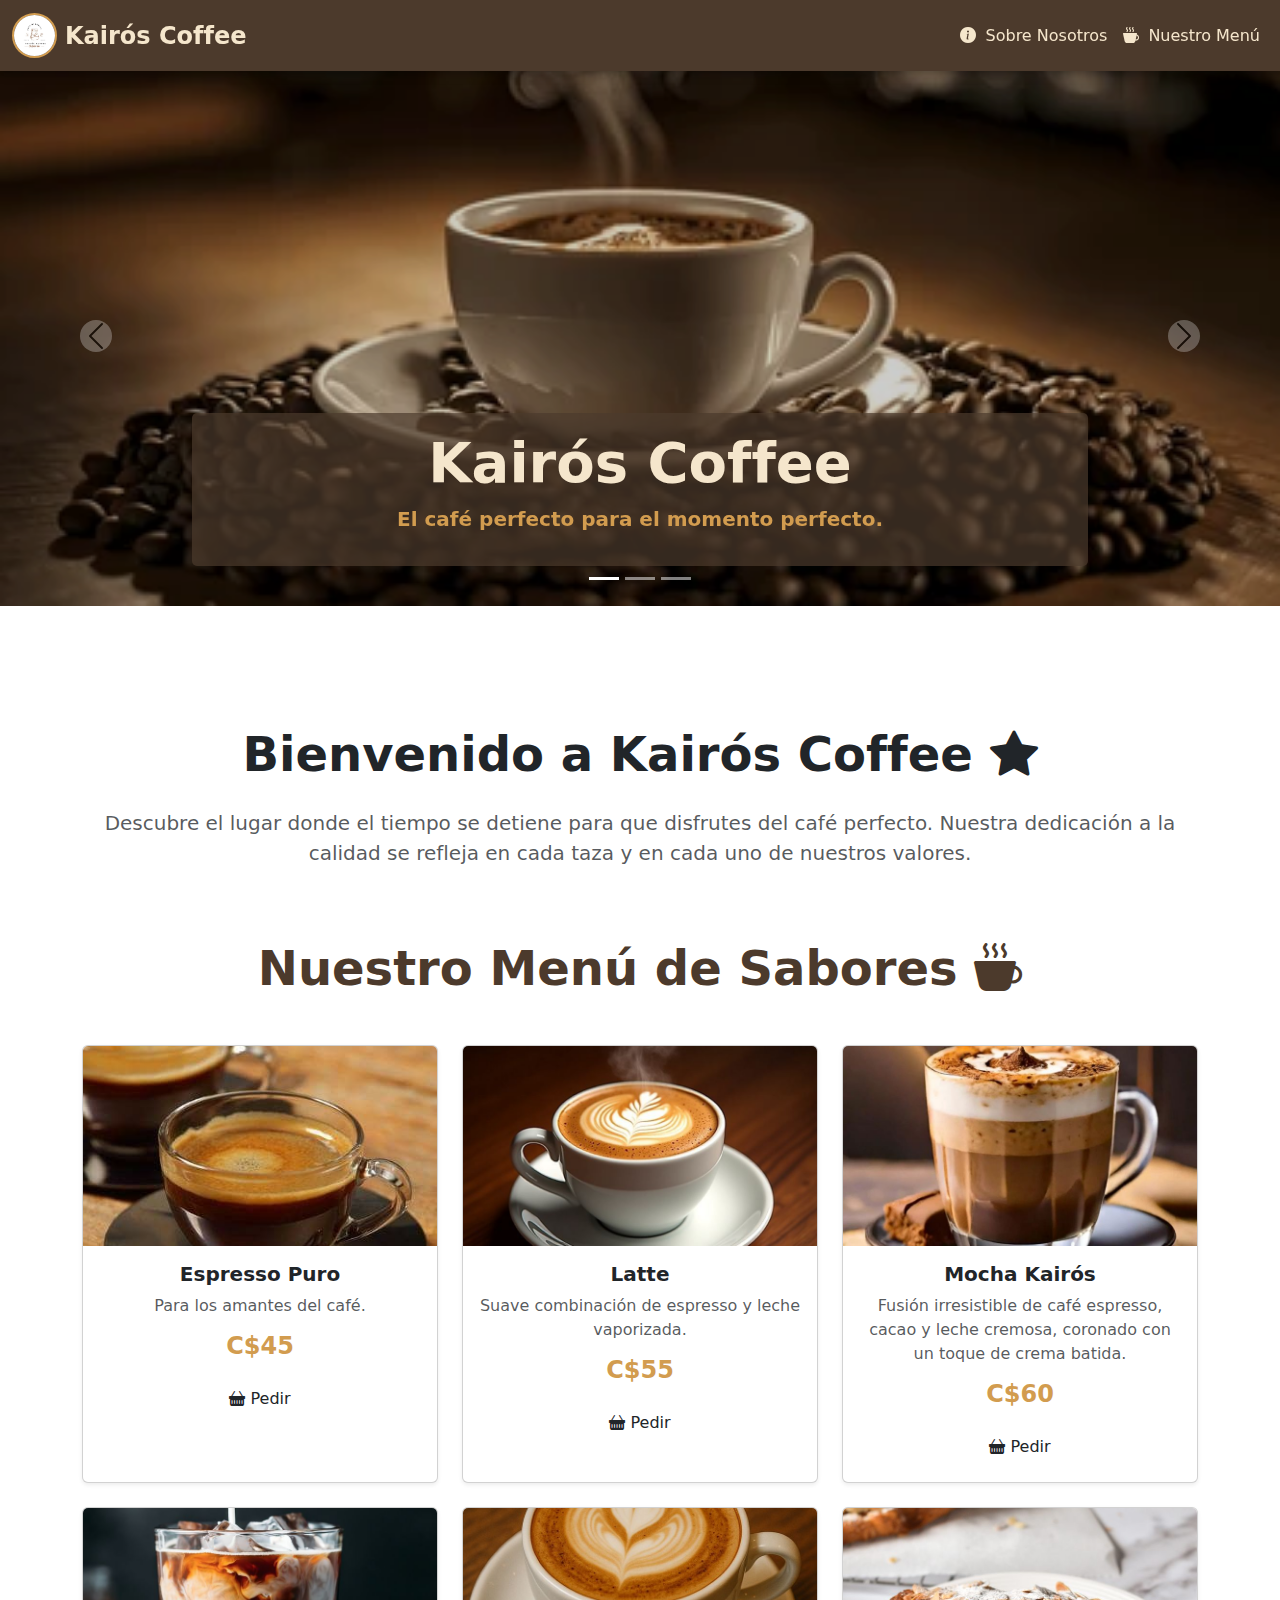
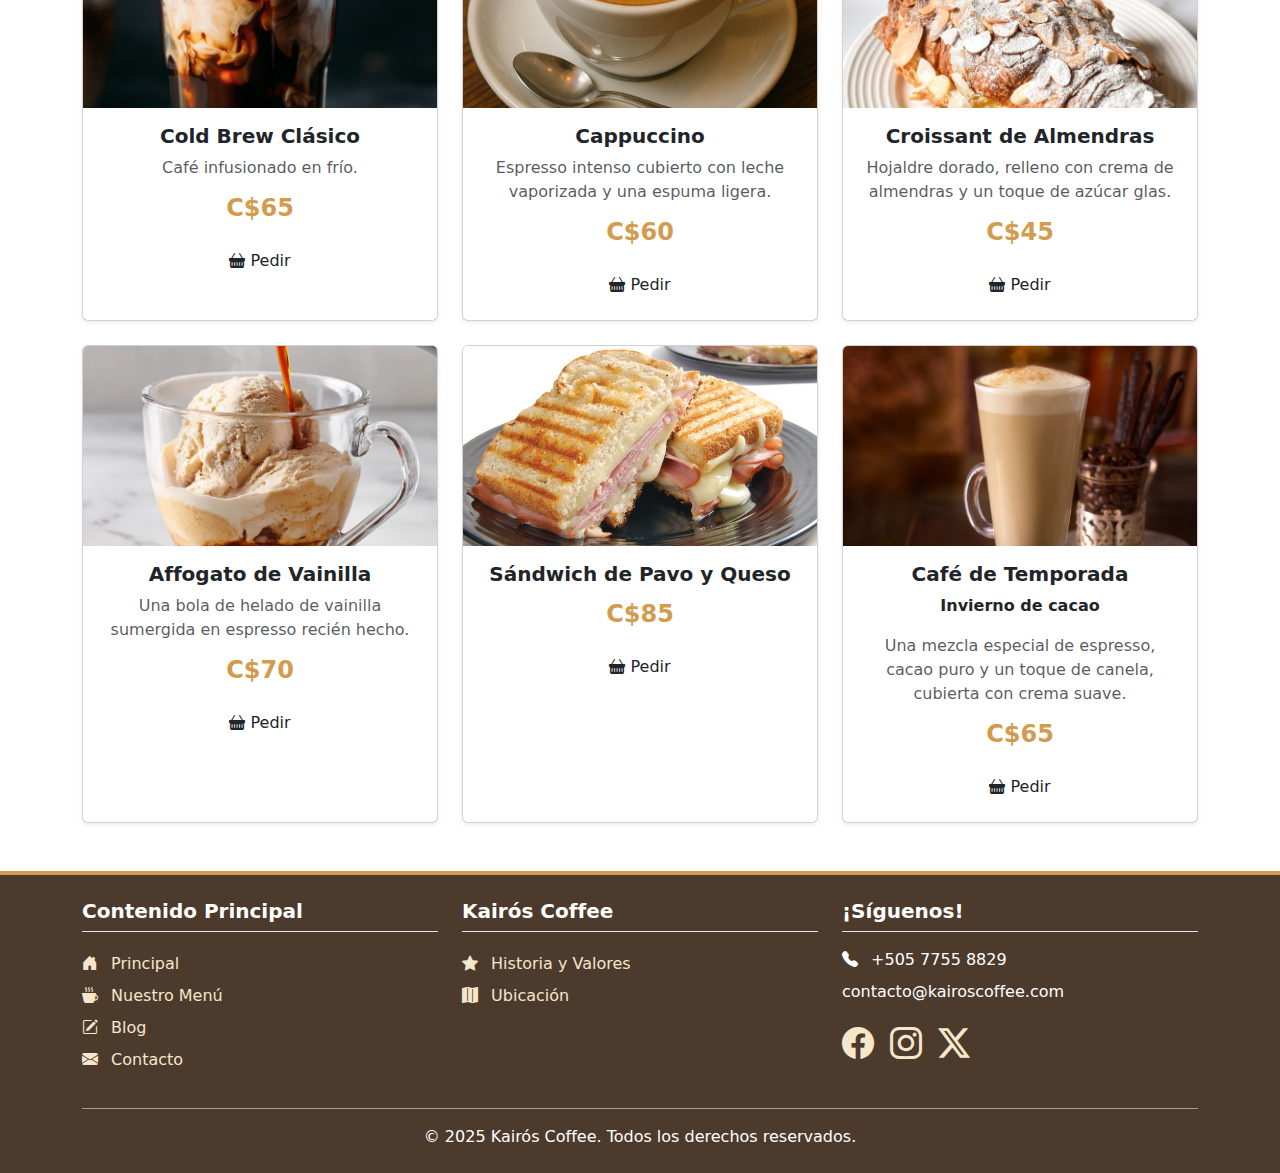
<file: index.html>
<!DOCTYPE html>
<html lang="es">
<head>
    <meta charset="UTF-8">
    <meta name="viewport" content="width=device-width, initial-scale=1.0">
    <title>Kairós Coffee </title>
    <link rel="icon" type="imagenes/png" href="imagen/Télécharger logo de tasse de café conception dicône de vecteur de café gratuitement.jpeg">
    <link rel="stylesheet" href="css/emprendimiento.css">
    <link href="https://cdn.jsdelivr.net/npm/bootstrap@5.3.3/dist/css/bootstrap.min.css" rel="stylesheet" integrity="sha384-QWTKZyjpPEjISv5WaRU9OFeRpok6YctnYmDr5pNlyT2bRjXh0JMhjY6hW+ALEwIH" crossorigin="anonymous">
    <link rel="stylesheet" href="https://cdn.jsdelivr.net/npm/bootstrap-icons@1.11.3/font/bootstrap-icons.min.css">
</head>
<body>

<nav class="navbar navbar-expand-lg navbar-dark fixed-top" id="mainNavbar">
    <div class="container-fluid">
        
        <a class="navbar-brand d-flex align-items-center" href="#">
            <img src="imagen/logo.jpg" alt="Logo Kairós Coffee" class="logo-img me-2">
            <span class="navbar-logo-text fw-bolder fs-4">Kairós Coffee</span> 
        </a>

        <button class="navbar-toggler" type="button" data-bs-toggle="collapse" data-bs-target="#navbarNav" aria-controls="navbarNav" aria-expanded="false" aria-label="Toggle navigation">
            <span class="navbar-toggler-icon"></span>
        </button>
        
        <div class="collapse navbar-collapse" id="navbarNav">
            <ul class="navbar-nav ms-auto mb-2 mb-lg-0">
                
                <li class="nav-item mega-menu-item">
                    <a class="nav-link" href="#" id="navbarMegaMenu">
                        <i class="bi bi-info-circle-fill me-1"></i> Sobre Nosotros
                    </a>
                    
                    <div class="mega-menu-dropdown shadow-lg">
                        <div class="container-fluid">
                            <div class="row p-3">
                                
                                <div class="col-lg-4 p-3 border-end border-opacity-25">
                                    <h5 class="fw-bold text-uppercase mega-menu-title mb-3"><i class="bi bi-chat-heart-fill me-2"></i> Nuestro Eslogan</h5>
                                    <p class="fw-bold text-acento-dorado fs-6">"El café perfecto para el momento perfecto"</p>
                                    <p class="text-muted small">Kairos Coffee es una cafetería donde cada taza tiene su momento perfecto. Un espacio acogedor que invita a desconectarse del ritmo acelerado y disfrutar de un buen café.</p>
                                    <a href="4.otro.html" class="mega-menu-link mt-2"><i class="bi bi-star-fill me-2"></i> Conoce nuestra Historia</a>
                                </div>
                                
                                <div class="col-lg-4 p-3 border-end border-opacity-25">
                                    <h5 class="fw-bold text-uppercase mega-menu-title mb-3"><i class="bi bi-check2-circle me-2"></i> Propósito Empresarial</h5>
                                    
                                    <h6 class="fw-bold text-primary-emphasis mt-2">Misión</h6>
                                    <p class="text-muted small mb-3">Nuestra misión es ofrecer café de alta calidad cultivado de forma sostenible, apoyando a comunidades agrícolas y cuidando el medio ambiente.</p>

                                    <h6 class="fw-bold text-primary-emphasis">Visión</h6>
                                    <p class="text-muted small">Ser la marca de café sostenible líder en la región en 5 años, promoviendo hábitos responsables de consumo, dejando una huella  positiva en el medio ambiente y en la comunidad agrícola.</p>
                                </div>

                                <div class="col-lg-4 p-3">
                                    <h5 class="fw-bold text-uppercase mega-menu-title mb-3"><i class="bi bi-link-45deg me-2"></i> Enlaces Útiles</h5>
                                    <ul class="list-unstyled">
                                        <li><a href="#menu-productos" class="mega-menu-link"><i class="bi bi-cup-hot-fill me-2"></i> Ver Nuestro Menú</a></li>
                                        <li><a href="5.contacto kairos.html" class="mega-menu-link"><i class="bi bi-envelope-fill me-2"></i> Contacto y Pedidos</a></li>
                                        <li><a href="4.otro.html" class="mega-menu-link"><i class="bi bi-map-fill me-2"></i> Ubicaciones</a></li>
                                        <li><a href="2.blog.html" class="mega-menu-link"><i class="bi bi-pencil-square me-2"></i> Blog</a></li>
                                    </ul>
                                </div>
                            </div>
                        </div>
                    </div>
                </li>
                
                <li class="nav-item">
                    <a class="nav-link" href="#menu-productos"><i class="bi bi-cup-hot-fill me-1"></i> Nuestro Menú</a>
                </li>
            </ul>
        </div>
    </div>
</nav>

<header id="mainHeaderCarousel">
    <div id="productShowcaseCarousel" class="carousel slide" data-bs-ride="carousel" data-bs-interval="5000">
        <div class="carousel-indicators">
            <button type="button" data-bs-target="#productShowcaseCarousel" data-bs-slide-to="0" class="active" aria-current="true" aria-label="Slide 1"></button>
            <button type="button" data-bs-target="#productShowcaseCarousel" data-bs-slide-to="1" aria-label="Slide 2"></button>
            <button type="button" data-bs-target="#productShowcaseCarousel" data-bs-slide-to="2" aria-label="Slide 3"></button>
        </div>
        <div class="carousel-inner">
            <div class="carousel-item active">
                <img src="imagen/fav.cafe.webp" class="d-block w-100 carousel-img" alt="Café de Especialidad">
                <div class="carousel-caption d-none d-md-block bg-caption p-3">
                    <h1 class="display-4 fw-bolder">Kairós Coffee</h1>
                    <p class="fs-5 fw-bold">El café perfecto para el momento perfecto.</p>
                </div>
            </div>
            <div class="carousel-item">
                <img src="imagen/cafe2.jpeg" class="d-block w-100 carousel-img" alt="Bebidas Frías">
                <div class="carousel-caption d-none d-md-block bg-caption p-3">
                    <h1 class="display-4 fw-bolder">Frío o Caliente, Siempre Perfecto</h1>
                    <p class="fs-5 fw-bold">Descubre nuestras mezclas únicas de temporada.</p>
                </div>
            </div>
            <div class="carousel-item">
                <img src="imagen/bocado.jpeg" class="d-block w-100 carousel-img" alt="Repostería Fresca">
                <div class="carousel-caption d-none d-md-block bg-caption p-3">
                    <h1 class="display-4 fw-bolder">Un Bocado Delicioso</h1>
                    <p class="fs-5 fw-bold">Acompaña tu café con nuestra repostería.</p>
                </div>
            </div>
        </div>
        <button class="carousel-control-prev" type="button" data-bs-target="#productShowcaseCarousel" data-bs-slide="prev">
            <span class="carousel-control-prev-icon" aria-hidden="true"></span>
            <span class="visually-hidden">Anterior</span>
        </button>
        <button class="carousel-control-next" type="button" data-bs-target="#productShowcaseCarousel" data-bs-slide="next">
            <span class="carousel-control-next-icon" aria-hidden="true"></span>
            <span class="visually-hidden">Siguiente</span>
        </button>
    </div>
</header>

<main class="container my-5 pt-5">
    
    <section id="about-us-section" class="mb-5 pt-4">
        <h2 class="text-center mb-4 display-5 fw-bold" id="aboutTitle">Bienvenido a Kairós Coffee <i class="bi bi-star-fill"></i></h2>
        <p class="text-center lead text-muted">
            Descubre el lugar donde el tiempo se detiene para que disfrutes del café perfecto.
            Nuestra dedicación a la calidad se refleja en cada taza y en cada uno de nuestros valores.
        </p>
    </section>

    <section id="menu-productos" class="mt-5 pt-4"> 
        <h2 class="text-center mb-5 display-5 fw-bold" id="menuTitle">Nuestro Menú de Sabores <i class="bi bi-cup-hot-fill"></i></h2>
        
        <div class="row g-4">
            
            <div class="col-lg-4 col-md-6 col-sm-12">
                <div class="card product-card shadow-sm h-100">
                    <img src="imagen/espresso.jpeg" class="card-img-top product-img" alt="Espresso">
                    <div class="card-body text-center">
                        <h5 class="card-title fw-bold">Espresso Puro</h5>
                        <p class="card-text text-muted mb-2">Para los amantes del café.</p>
                        <span class="product-price fw-bolder">C$45</span>
                        <a href="5.contacto kairos.html" class="btn btn-menu-card mt-3"><i class="bi bi-basket-fill"></i> Pedir</a>
                    </div>
                </div>
            </div>

            <div class="col-lg-4 col-md-6 col-sm-12">
                <div class="card product-card shadow-sm h-100">
                    <img src="imagen/latte.jpeg" class="card-img-top product-img" alt="Latte">
                    <div class="card-body text-center">
                        <h5 class="card-title fw-bold">Latte </h5>
                        <p class="card-text text-muted mb-2">Suave combinación de espresso y leche vaporizada.</p>
                        <span class="product-price fw-bolder">C$55</span>
                        <a href="5.contacto kairos.html" class="btn btn-menu-card mt-3"><i class="bi bi-basket-fill"></i> Pedir</a>
                    </div>
                </div>
            </div>

            <div class="col-lg-4 col-md-6 col-sm-12">
                <div class="card product-card shadow-sm h-100">
                    <img src="imagen/Caffe Mocha Magic for Chocolate Coffee Lovers - Happy Baking Days.jpeg" class="card-img-top product-img" alt="Mocha Kairós">
                    <div class="card-body text-center">
                        <h5 class="card-title fw-bold">Mocha Kairós</h5>
                        <p class="card-text text-muted mb-2">Fusión irresistible de café espresso, cacao y leche cremosa, coronado con un toque de crema batida.</p>
                        <span class="product-price fw-bolder">C$60</span>
                        <a href="5.contacto kairos.html" class="btn btn-menu-card mt-3"><i class="bi bi-basket-fill"></i> Pedir</a>
                    </div>
                </div>
            </div>

            <div class="col-lg-4 col-md-6 col-sm-12">
                <div class="card product-card shadow-sm h-100">
                    <img src="imagen/Cold Brew .jpeg" class="card-img-top product-img" alt="Cold Brew">
                    <div class="card-body text-center">
                        <h5 class="card-title fw-bold">Cold Brew Clásico</h5>
                        <p class="card-text text-muted mb-2">Café infusionado en frío.</p>
                        <span class="product-price fw-bolder">C$65</span>
                        <a href="5.contacto kairos.html" class="btn btn-menu-card mt-3"><i class="bi bi-basket-fill"></i> Pedir</a>
                    </div>
                </div>
            </div>

            <div class="col-lg-4 col-md-6 col-sm-12">
                <div class="card product-card shadow-sm h-100">
                    <img src="imagen/Cappuccino.jpeg" class="card-img-top product-img" alt="Cappuccino">
                    <div class="card-body text-center">
                        <h5 class="card-title fw-bold">Cappuccino</h5>
                        <p class="card-text text-muted mb-2">Espresso intenso cubierto con leche vaporizada y una espuma ligera.</p>
                        <span class="product-price fw-bolder">C$60</span>
                        <a href="5.contacto kairos.html" class="btn btn-menu-card mt-3"><i class="bi bi-basket-fill"></i> Pedir</a>
                    </div>
                </div>
            </div>

            <div class="col-lg-4 col-md-6 col-sm-12">
                <div class="card product-card shadow-sm h-100">
                    <img src="imagen/Croissants s.jpeg" class="card-img-top product-img" alt="Croissant de Almendras">
                    <div class="card-body text-center">
                        <h5 class="card-title fw-bold">Croissant de Almendras</h5>
                        <p class="card-text text-muted mb-2">Hojaldre dorado, relleno con crema de almendras y un toque de azúcar glas.</p>
                        <span class="product-price fw-bolder">C$45</span>
                        <a href="5.contacto kairos.html" class="btn btn-menu-card mt-3"><i class="bi bi-basket-fill"></i> Pedir</a>
                    </div>
                </div>
            </div>

            <div class="col-lg-4 col-md-6 col-sm-12">
                <div class="card product-card shadow-sm h-100">
                    <img src="imagen/Affogato Drink The Ultimate 2-Minute Italian Coffee Dessert.jpeg" class="card-img-top product-img" alt="Affogato">
                    <div class="card-body text-center">
                        <h5 class="card-title fw-bold">Affogato de Vainilla</h5>
                        <p class="card-text text-muted mb-2">Una bola de helado de vainilla sumergida en espresso recién hecho.</p>
                        <span class="product-price fw-bolder">C$70</span>
                        <a href="5.contacto kairos.html" class="btn btn-menu-card mt-3"><i class="bi bi-basket-fill"></i> Pedir</a>
                    </div>
                </div>
            </div>
            
            <div class="col-lg-4 col-md-6 col-sm-12">
                <div class="card product-card shadow-sm h-100">
                    <img src="imagen/Sándwich de pavo y queso gratinado.jpeg" class="card-img-top product-img" alt="Sándwich Gourmet">
                    <div class="card-body text-center">
                        <h5 class="card-title fw-bold">Sándwich de Pavo y Queso</h5>
                        <span class="product-price fw-bolder">C$85</span>
                        <a href="5.contacto kairos.html" class="btn btn-menu-card mt-3"><i class="bi bi-basket-fill"></i> Pedir</a>
                    </div>
                </div>
            </div>

            <div class="col-lg-4 col-md-6 col-sm-12">
                <div class="card product-card shadow-sm h-100">
                    <img src="imagen/cafe especial.jpeg" class="card-img-top product-img" alt="Café de Temporada">
                    <div class="card-body text-center">
                        <h5 class="card-title fw-bold">Café de Temporada</h5>
                        <p><strong>Invierno de cacao</strong></p>
                        <p class="card-text text-muted mb-2">Una mezcla especial de espresso, cacao puro y un toque de canela, cubierta con crema suave.</p>
                        <span class="product-price fw-bolder">C$65</span>
                        <a href="5.contacto kairos.html" class="btn btn-menu-card mt-3"><i class="bi bi-basket-fill"></i> Pedir</a>
                    </div>
                </div>
            </div>
            
        </div>
    </section>

</main>

<footer class="text-white text-center py-4 mt-auto" id="mainFooter">
    <div class="container">
        
        <div class="row text-md-start">
            
            <div class="col-md-4 mb-3 mb-md-0">
                <h5 class="fw-bold mb-3 border-bottom pb-2">Contenido Principal</h5>
                <ul class="list-unstyled footer-list">
                    <li><a href="index.html" class="footer-link"><i class="bi bi-house-door-fill me-2"></i> Principal</a></li>
                    <li><a href="#menu-productos" class="footer-link"><i class="bi bi-cup-hot-fill me-2"></i> Nuestro Menú</a></li>
                    <li><a href="2.blog.html" class="footer-link"><i class="bi bi-pencil-square me-2"></i> Blog</a></li>
                    <li><a href="5.contacto kairos.html" class="footer-link"><i class="bi bi-envelope-fill me-2"></i> Contacto</a></li>
                </ul>
            </div>

            <div class="col-md-4 mb-3 mb-md-0">
                <h5 class="fw-bold mb-3 border-bottom pb-2">Kairós Coffee</h5>
                <ul class="list-unstyled footer-list">
                    <li><a href="#about-us-section" class="footer-link"><i class="bi bi-star-fill me-2"></i> Historia y Valores</a></li>
                    <li><a href="4.otro.html" class="footer-link"><i class="bi bi-map-fill me-2"></i> Ubicación</a></li>
                </ul>
            </div>

            <div class="col-md-4">
                <h5 class="fw-bold mb-3 border-bottom pb-2">¡Síguenos!</h5>
                <p class="mb-2 text-center text-md-start"><i class="bi bi-telephone-fill me-2"></i> +505 7755 8829</p>
                <p class="mb-3 text-center text-md-start"> contacto@kairoscoffee.com</p>
                
                <div class="d-flex justify-content-center justify-content-md-start gap-3">
                    <a href="https://facebook.com/TuEmpresa" target="_blank" class="social-icon-link" aria-label="Facebook">
                        <i class="bi bi-facebook social-icon" id="facebookIcon"></i>
                    </a>
                    <a href="https://instagram.com/TuEmpresa" target="_blank" class="social-icon-link" aria-label="Instagram">
                        <i class="bi bi-instagram social-icon" id="instagramIcon"></i>
                    </a>
                    <a href="https://twitter.com/TuEmpresa" target="_blank" class="social-icon-link" aria-label="Twitter">
                        <i class="bi bi-twitter-x social-icon" id="twitterIcon"></i>
                    </a>
                </div>
            </div>
        </div>
        
        <hr class="my-3 border-light opacity-50">
        <p class="mt-3 mb-0 fs-6">© 2025 Kairós Coffee. Todos los derechos reservados.</p>
    </div>
</footer>

<script src="https://cdn.jsdelivr.net/npm/bootstrap@5.3.3/dist/js/bootstrap.bundle.min.js" integrity="sha384-YvpcrYf0tY3lHB60NNkmXc5s9fDVZLESaAA55NDzOxhy9GkcIdslK1eN7N6jIeHz" crossorigin="anonymous"></script>
</body>
</html>
</file>
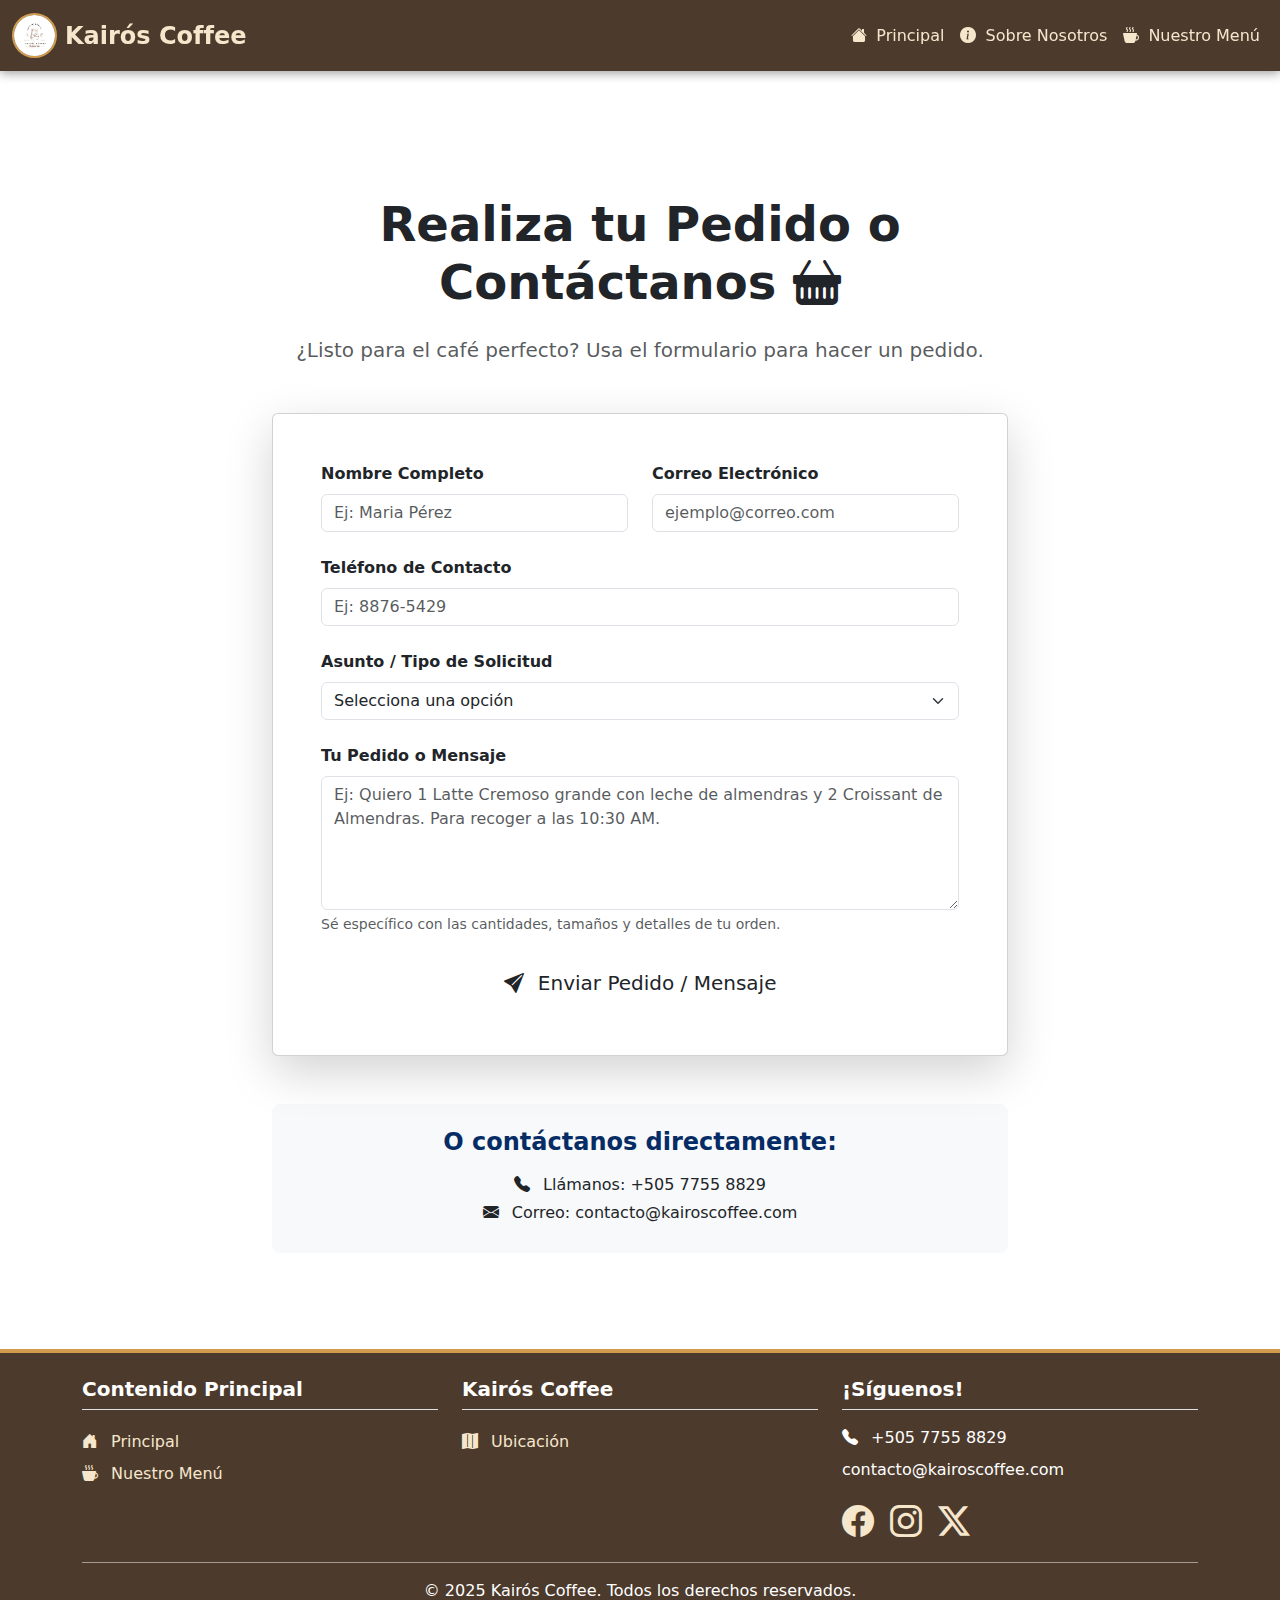
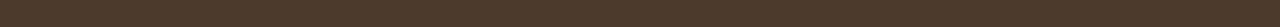
<file: 5.contacto kairos.html>
<!DOCTYPE html>
<html lang="es">
<head>
    <meta charset="UTF-8">
    <meta name="viewport" content="width=device-width, initial-scale=1.0">
    <title>Kairós Coffee | Pedidos y Contacto</title>
    <link rel="icon" type="image/jpeg" href="imagen/faviconcafe.jpeg">
    <link rel="stylesheet" href="css/emprendimiento.css">
    <link href="https://cdn.jsdelivr.net/npm/bootstrap@5.3.3/dist/css/bootstrap.min.css" rel="stylesheet" integrity="sha384-QWTKZyjpPEjISv5WaRU9OFeRpok6YctnYmDr5pNlyT2bRjXh0JMhjY6hW+ALEwIH" crossorigin="anonymous">
    <link rel="stylesheet" href="https://cdn.jsdelivr.net/npm/bootstrap-icons@1.11.3/font/bootstrap-icons.min.css">
    
    <style>
        main {
            min-height: 80vh; 
            padding-top: 100px;
        }
    </style>
</head>
<body>

<nav class="navbar navbar-expand-lg navbar-dark fixed-top" id="mainNavbar">
    <div class="container-fluid">
        
        <a class="navbar-brand d-flex align-items-center" href="index.html">
            <img src="imagen/logo.jpg" alt="Logo Kairós Coffee" class="logo-img me-2">
            <span class="navbar-logo-text fw-bolder fs-4">Kairós Coffee</span> 
        </a>

        <button class="navbar-toggler" type="button" data-bs-toggle="collapse" data-bs-target="#navbarNav" aria-controls="navbarNav" aria-expanded="false" aria-label="Toggle navigation">
            <span class="navbar-toggler-icon"></span>
        </button>
        
        <div class="collapse navbar-collapse" id="navbarNav">
            <ul class="navbar-nav ms-auto mb-2 mb-lg-0">
                <li class="nav-item">
                    <a class="nav-link" href="index.html"><i class="bi bi-house-fill me-1"></i> Principal</a>
                </li>
                
                <li class="nav-item mega-menu-item">
                    <a class="nav-link" href="#" id="navbarMegaMenu">
                        <i class="bi bi-info-circle-fill me-1"></i> Sobre Nosotros
                    </a>
                    <div class="mega-menu-dropdown shadow-lg">
                        <div class="container-fluid">
                            <div class="row p-3">
                                <div class="col-lg-4 p-3 border-end border-opacity-25">
                                    <h5 class="fw-bold text-uppercase mega-menu-title mb-3"><i class="bi bi-chat-heart-fill me-2"></i> Nuestro Eslogan</h5>
                                    <p class="fw-bold text-acento-dorado fs-6">"El café perfecto para el momento perfecto"</p>
                                    <p class="text-muted small">Kairos Coffee es una cafetería donde cada taza tiene su momento perfecto. Un espacio acogedor que invita a desconectarse del ritmo acelerado y disfrutar de un buen café.</p>
                                    <a href="4.otro.html" class="mega-menu-link mt-2"><i class="bi bi-star-fill me-2"></i> Conoce nuestra Historia</a>
                                </div>
                                <div class="col-lg-4 p-3 border-end border-opacity-25">
                                    <h5 class="fw-bold text-uppercase mega-menu-title mb-3"><i class="bi bi-check2-circle me-2"></i> Propósito Empresarial</h5>
                                    <h6 class="fw-bold text-primary-emphasis mt-2">Misión</h6>
                                    <p class="text-muted small mb-3">Nuestra misión es ofrecer café de alta calidad cultivado de forma sostenible, apoyando a comunidades agrícolas y cuidando el medio ambiente.</p>
                                    <h6 class="fw-bold text-primary-emphasis">Visión</h6>
                                    <p class="text-muted small">Ser la marca de café sostenible líder en la región en 5 años, promoviendo hábitos responsables de consumo, dejando una huella  positiva en el medio ambiente y en la comunidad agrícola.</p>
                                </div>
                                <div class="col-lg-4 p-3">
                                    <h5 class="fw-bold text-uppercase mega-menu-title mb-3"><i class="bi bi-link-45deg me-2"></i> Enlaces Útiles</h5>
                                    <ul class="list-unstyled">
                                        <li><a href="index.html#menu-productos" class="mega-menu-link"><i class="bi bi-cup-hot-fill me-2"></i> Ver Nuestro Menú</a></li>
                                        <li><a href="4.otro.html" class="mega-menu-link"><i class="bi bi-map-fill me-2"></i> Ubicacion</a></li>
                                    </ul>
                                </div>
                            </div>
                        </div>
                    </div>
                </li>
                
                <li class="nav-item">
                    <a class="nav-link" href="index.html#menu-productos"><i class="bi bi-cup-hot-fill me-1"></i> Nuestro Menú</a>
                </li>
            </ul>
        </div>
    </div>
</nav>

<main class="container my-5">
    <section id="contact-form-section" class="py-5">
        <div class="row justify-content-center">
            <div class="col-lg-8 col-md-10">
                <h2 class="text-center mb-4 display-5 fw-bold" id="contactTitle">
                    Realiza tu Pedido o Contáctanos <i class="bi bi-basket-fill"></i>
                </h2>
                <p class="text-center lead mb-5 text-muted">
                    ¿Listo para el café perfecto? Usa el formulario para hacer un pedido.
                </p>

                <div class="card shadow-lg contact-card">
                    <div class="card-body p-4 p-md-5">
                        
                        <form action="#" method="POST" id="orderForm">
                            
                            <div class="row mb-4">
                                <div class="col-md-6 mb-3 mb-md-0">
                                    <label for="nombre" class="form-label fw-bold">Nombre Completo</label>
                                    <input type="text" class="form-control" id="nombre" name="nombre" placeholder="Ej: Maria Pérez" required>
                                </div>
                                <div class="col-md-6">
                                    <label for="email" class="form-label fw-bold">Correo Electrónico</label>
                                    <input type="email" class="form-control" id="email" name="email" placeholder="ejemplo@correo.com" required>
                                </div>
                            </div>

                            <div class="mb-4">
                                <label for="telefono" class="form-label fw-bold">Teléfono de Contacto</label>
                                <input type="tel" class="form-control" id="telefono" name="telefono" placeholder="Ej: 8876-5429" required>
                            </div>

                            <div class="mb-4">
                                <label for="asunto" class="form-label fw-bold">Asunto / Tipo de Solicitud</label>
                                <select class="form-select" id="asunto" name="asunto" required>
                                    <option selected disabled value="">Selecciona una opción</option>
                                    <option value="pedido">Realizar un Pedido (Recoger/Domicilio)</option>
                                    <option value="consulta">Consulta General / Feedback</option>
                                    <option value="catering">Servicio de Catering / Eventos</option>
                                </select>
                            </div>

                            <div class="mb-4">
                                <label for="mensaje" class="form-label fw-bold">Tu Pedido o Mensaje</label>
                                <textarea class="form-control" id="mensaje" name="mensaje" rows="5" placeholder="Ej: Quiero 1 Latte Cremoso grande con leche de almendras y 2 Croissant de Almendras. Para recoger a las 10:30 AM."></textarea>
                                <div class="form-text">Sé específico con las cantidades, tamaños y detalles de tu orden.</div>
                            </div>

                            <div class="d-grid mt-4">
                                <button type="submit" class="btn btn-lg btn-send-order">
                                    <i class="bi bi-send-fill me-2"></i> Enviar Pedido / Mensaje
                                </button>
                            </div>

                        </form>
                        
                    </div>
                </div>

                <div class="text-center mt-5 p-4 bg-light rounded-3">
                    <h4 class="fw-bold mb-3 text-primary-emphasis">O contáctanos directamente:</h4>
                    <p class="mb-1"><i class="bi bi-telephone-fill me-2"></i> Llámanos: +505 7755 8829</p>
                    <p class="mb-1"><i class="bi bi-envelope-fill me-2"></i> Correo: contacto@kairoscoffee.com</p>
                </div>
            </div>
        </div>
    </section>
</main>


<footer class="text-white text-center py-4 mt-auto" id="mainFooter">
    <div class="container">
        
        <div class="row text-md-start">
            
            <div class="col-md-4 mb-3 mb-md-0">
                <h5 class="fw-bold mb-3 border-bottom pb-2">Contenido Principal</h5>
                <ul class="list-unstyled footer-list">
                    <li><a href="index.html" class="footer-link"><i class="bi bi-house-door-fill me-2"></i> Principal</a></li>
                    <li><a href="index.html#menu-productos" class="footer-link"><i class="bi bi-cup-hot-fill me-2"></i> Nuestro Menú</a></li>
                    
                </ul>
            </div>

            <div class="col-md-4 mb-3 mb-md-0">
                <h5 class="fw-bold mb-3 border-bottom pb-2">Kairós Coffee</h5>
                <ul class="list-unstyled footer-list">
                    <li><a href="4.otro.html" class="footer-link"><i class="bi bi-map-fill me-2"></i> Ubicación</a></li>
                </ul>
            </div>

            <div class="col-md-4">
                <h5 class="fw-bold mb-3 border-bottom pb-2">¡Síguenos!</h5>
                <p class="mb-2 text-center text-md-start"><i class="bi bi-telephone-fill me-2"></i> +505 7755 8829</p>
                <p class="mb-3 text-center text-md-start"> contacto@kairoscoffee.com</p>
                
                <div class="d-flex justify-content-center justify-content-md-start gap-3">
                    <a href="https://facebook.com/TuEmpresa" target="_blank" class="social-icon-link" aria-label="Facebook">
                        <i class="bi bi-facebook social-icon" id="facebookIcon"></i>
                    </a>
                    <a href="https://instagram.com/TuEmpresa" target="_blank" class="social-icon-link" aria-label="Instagram">
                        <i class="bi bi-instagram social-icon" id="instagramIcon"></i>
                    </a>
                    <a href="https://twitter.com/TuEmpresa" target="_blank" class="social-icon-link" aria-label="Twitter">
                        <i class="bi bi-twitter-x social-icon" id="twitterIcon"></i>
                    </a>
                </div>
            </div>
        </div>
        
        <hr class="my-3 border-light opacity-50">
        <p class="mt-3 mb-0 fs-6">© 2025 Kairós Coffee. Todos los derechos reservados.</p>
    </div>
</footer>

<script src="https://cdn.jsdelivr.net/npm/bootstrap@5.3.3/dist/js/bootstrap.bundle.min.js" integrity="sha384-YvpcrYf0tY3lHB60NNkmXc5s9fDVZLESaAA55NDzOxhy9GkcIdslK1eN7N6jIeHz" crossorigin="anonymous"></script>
</body>
</html>
</file>
<file: css/emprendimiento.css>
:root {
    --color-primario-cafe: #4C3A2C;       
    --color-acento-crema: #F5E6CC;        
    --color-acento-dorado: #D29C4F;       
    --color-fondo-sutil: #EFE4D6;        
    --color-texto-oscuro: #333333;
    --color-texto-claro: #FFFFFF;
}

body {
    background-color: var(--color-acento-crema); 
    color: var(--color-texto-oscuro);
    font-family: 'Segoe UI', Tahoma, Geneva, Verdana, sans-serif;
}


h1, h2, h3 {
    font-weight: 700;
    color: var(--color-primario-cafe);
}

.text-primary-emphasis {
    color: var(--color-acento-dorado) !important;
}

.text-acento-dorado {
    color: var(--color-acento-dorado) !important;
}

#mainNavbar {
    background-color: var(--color-primario-cafe) !important;
    box-shadow: 0 2px 10px rgba(0, 0, 0, 0.4);
}

.navbar-brand .logo-img {
    height: 45px; 
    width: 45px;
    object-fit: cover;
    border-radius: 50%;
    border: 2px solid var(--color-acento-dorado);
}

.navbar-logo-text {
    color: var(--color-acento-crema) !important;
}

.navbar-nav .nav-link {
    color: var(--color-acento-crema) !important;
    font-weight: 500;
    transition: color 0.3s ease-in-out;
}

.navbar-nav .nav-link:hover,
.navbar-nav .nav-link.active {
    color: var(--color-acento-dorado) !important;
}

.mega-menu-item {
    position: static; 
}

.mega-menu-dropdown {
    display: none; 
    position: absolute;
    top: 100%; 
    left: 0;
    right: 0;
    background-color: var(--color-texto-claro); 
    border-top: 2px solid var(--color-acento-dorado);
    box-shadow: 0 8px 16px rgba(0,0,0,0.3);
    z-index: 1050; 
}

.mega-menu-item:hover .mega-menu-dropdown {
    display: block;
}

.mega-menu-title {
    color: var(--color-primario-cafe);
    font-size: 1.1rem;
}

.mega-menu-link {
    color: var(--color-texto-oscuro);
    text-decoration: none;
    display: block;
    padding: 3px 0;
    transition: color 0.2s;
}

.mega-menu-link:hover {
    color: var(--color-acento-dorado);
}

#mainHeaderCarousel {
    padding-top: 66px; 
}

.carousel-img {
    height: 60vh; 
    object-fit: cover;
    filter: brightness(0.8); 
}

.bg-caption {
    background-color: rgba(76, 58, 44, 0.7); 
    border-radius: 5px;
    color: var(--color-texto-claro) !important;
    margin-bottom: 20px;
}

.carousel-caption h1 {
    color: var(--color-acento-crema);
}

.carousel-caption p {
    color: var(--color-acento-dorado);
}

.carousel-control-prev-icon,
.carousel-control-next-icon {
    filter: invert(100%) sepia(100%) saturate(0%) hue-rotate(240deg) brightness(100%) contrast(100%);
    background-color: rgba(76, 58, 44, 0.6); 
    border-radius: 50%;
    padding: 15px;
}

#menuTitle {
    color: var(--color-primario-cafe);
}

.product-card {
    background-color: var(--color-texto-claro);
    border: 1px solid var(--color-fondo-sutil);
    border-radius: 10px;
    transition: transform 0.3s ease, box-shadow 0.3s ease;
}

.product-card:hover {
    transform: translateY(-5px);
    box-shadow: 0 8px 20px rgba(0, 0, 0, 0.2) !important;
}

.product-img {
    height: 200px;
    object-fit: cover;
    border-top-left-radius: 10px;
    border-top-right-radius: 10px;
}

.product-price {
    display: block;
    font-size: 1.5rem;
    color: var(--color-acento-dorado);
    margin-top: 10px;
}

.btn-menu-card {
    background-color: var(--color-primario-cafe);
    color: var(--color-acento-crema);
    font-weight: 600;
    transition: all 0.3s;
    border: none;
}

.btn-menu-card:hover {
    background-color: var(--color-acento-dorado);
    color: var(--color-primario-cafe);
    transform: scale(1.05);
}

#mainFooter {
    background-color: var(--color-primario-cafe) !important;
    border-top: 4px solid var(--color-acento-dorado);
    text-align: left; 
}

.footer-link {
    color: var(--color-acento-crema);
    text-decoration: none;
    transition: color 0.3s;
    display: block;
    padding: 4px 0;
}

.footer-link:hover {
    color: var(--color-acento-dorado);
}

.social-icon {
    font-size: 2rem;
    color: var(--color-acento-crema);
    transition: color 0.3s ease, transform 0.3s ease;
}

.social-icon-link:hover .social-icon {
    transform: translateY(-3px);
}

#facebookIcon:hover {
    color: #1877F2; 
}

#instagramIcon:hover {
    color: #E4405F; 
}

#twitterIcon:hover {
    color: #000000; 
}

@media (max-width: 991px) {
    .mega-menu-item:hover .mega-menu-dropdown {
        display: none; 
    }

    .mega-menu-dropdown {
        position: static;
        border: none;
        box-shadow: none;
        background-color: var(--color-primario-cafe); 
    }
    .mega-menu-dropdown .row {
        padding: 0 !important;
    }
    .mega-menu-dropdown .col-lg-4 {
        border-right: none !important;
        border-bottom: 1px solid rgba(255, 255, 255, 0.2);
        padding: 10px 20px !important;
    }
    .mega-menu-dropdown .text-muted, 
    .mega-menu-dropdown .fw-bold {
        color: rgba(245, 230, 204, 0.9) !important; /* Texto claro en fondo oscuro */
        padding: 0;
    }
    .mega-menu-title {
        color: var(--color-acento-dorado);
    }
    .mega-menu-link {
        color: var(--color-acento-crema);
    }
}
@media (max-width: 767px) {
    .row .col-md-4 {
        text-align: center;
    }
    .row .col-md-4 .d-flex {
        justify-content: center !important;
    }
}
</file>
